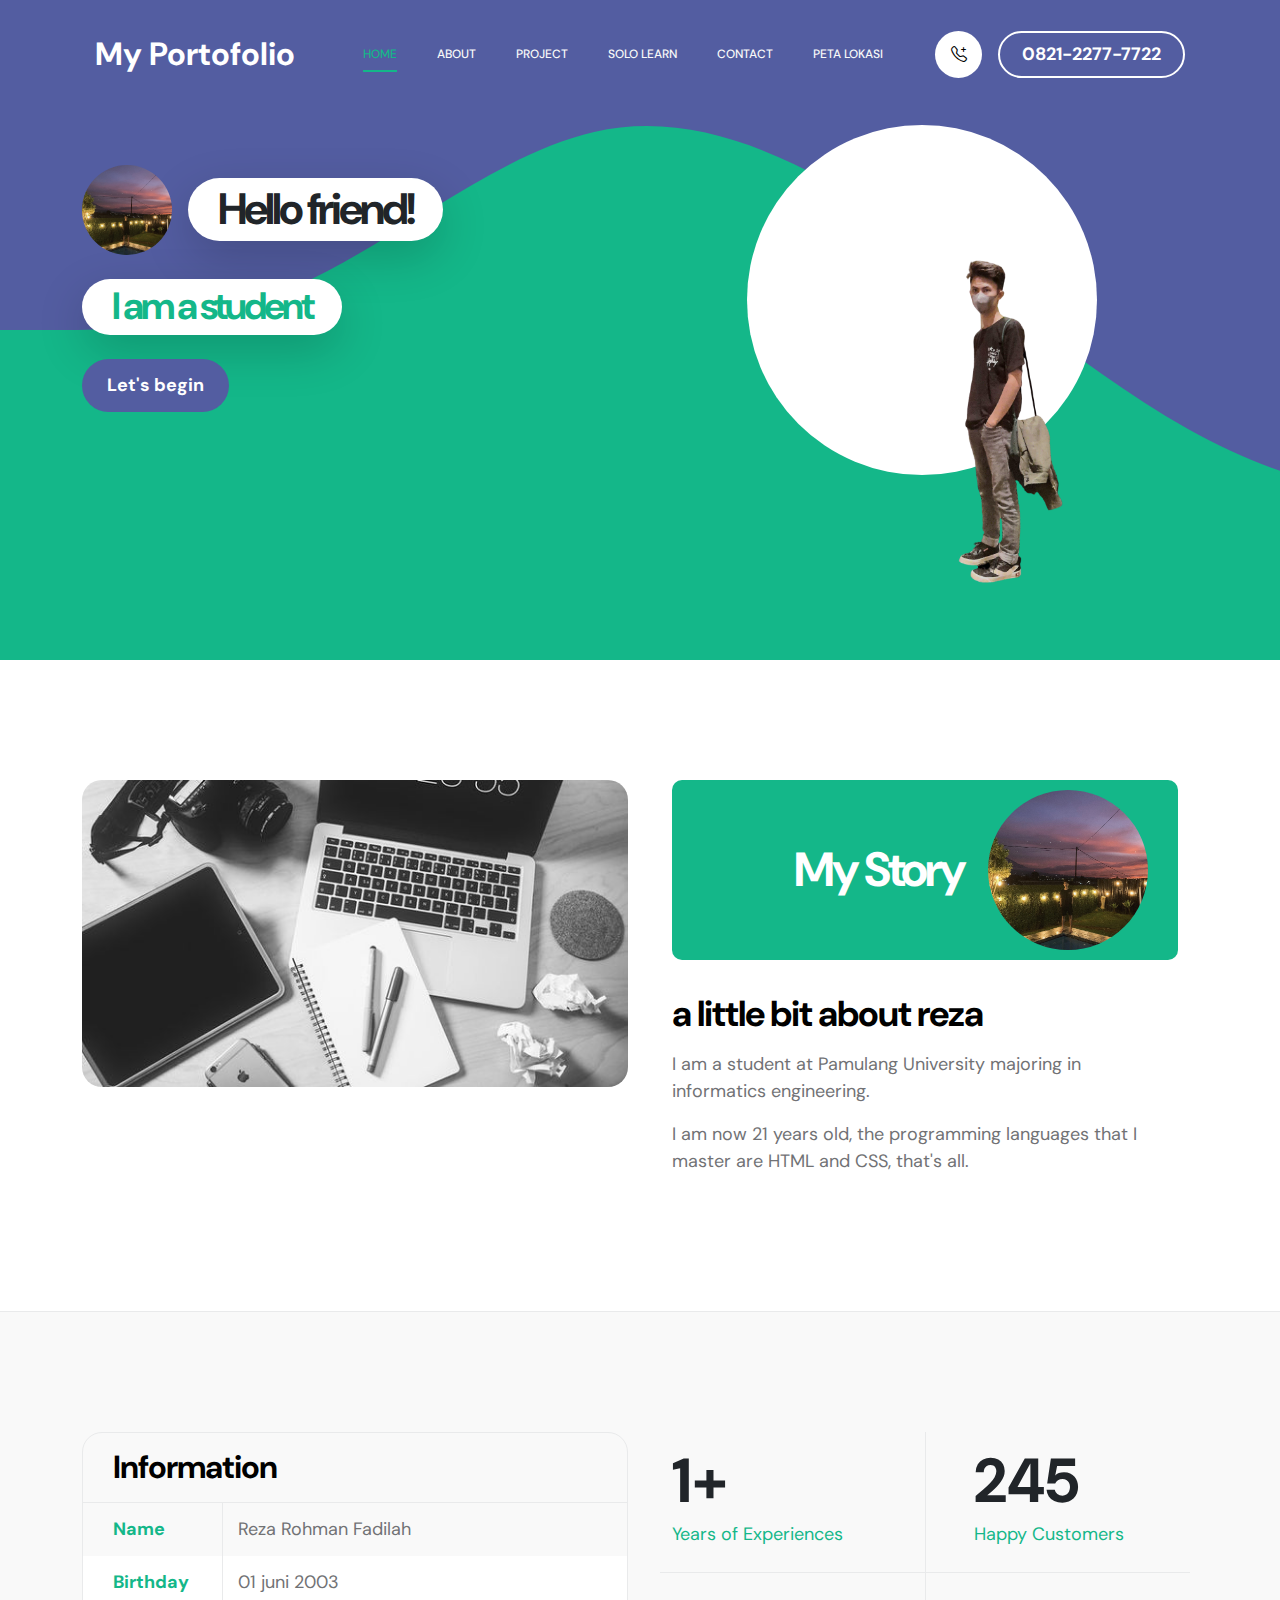
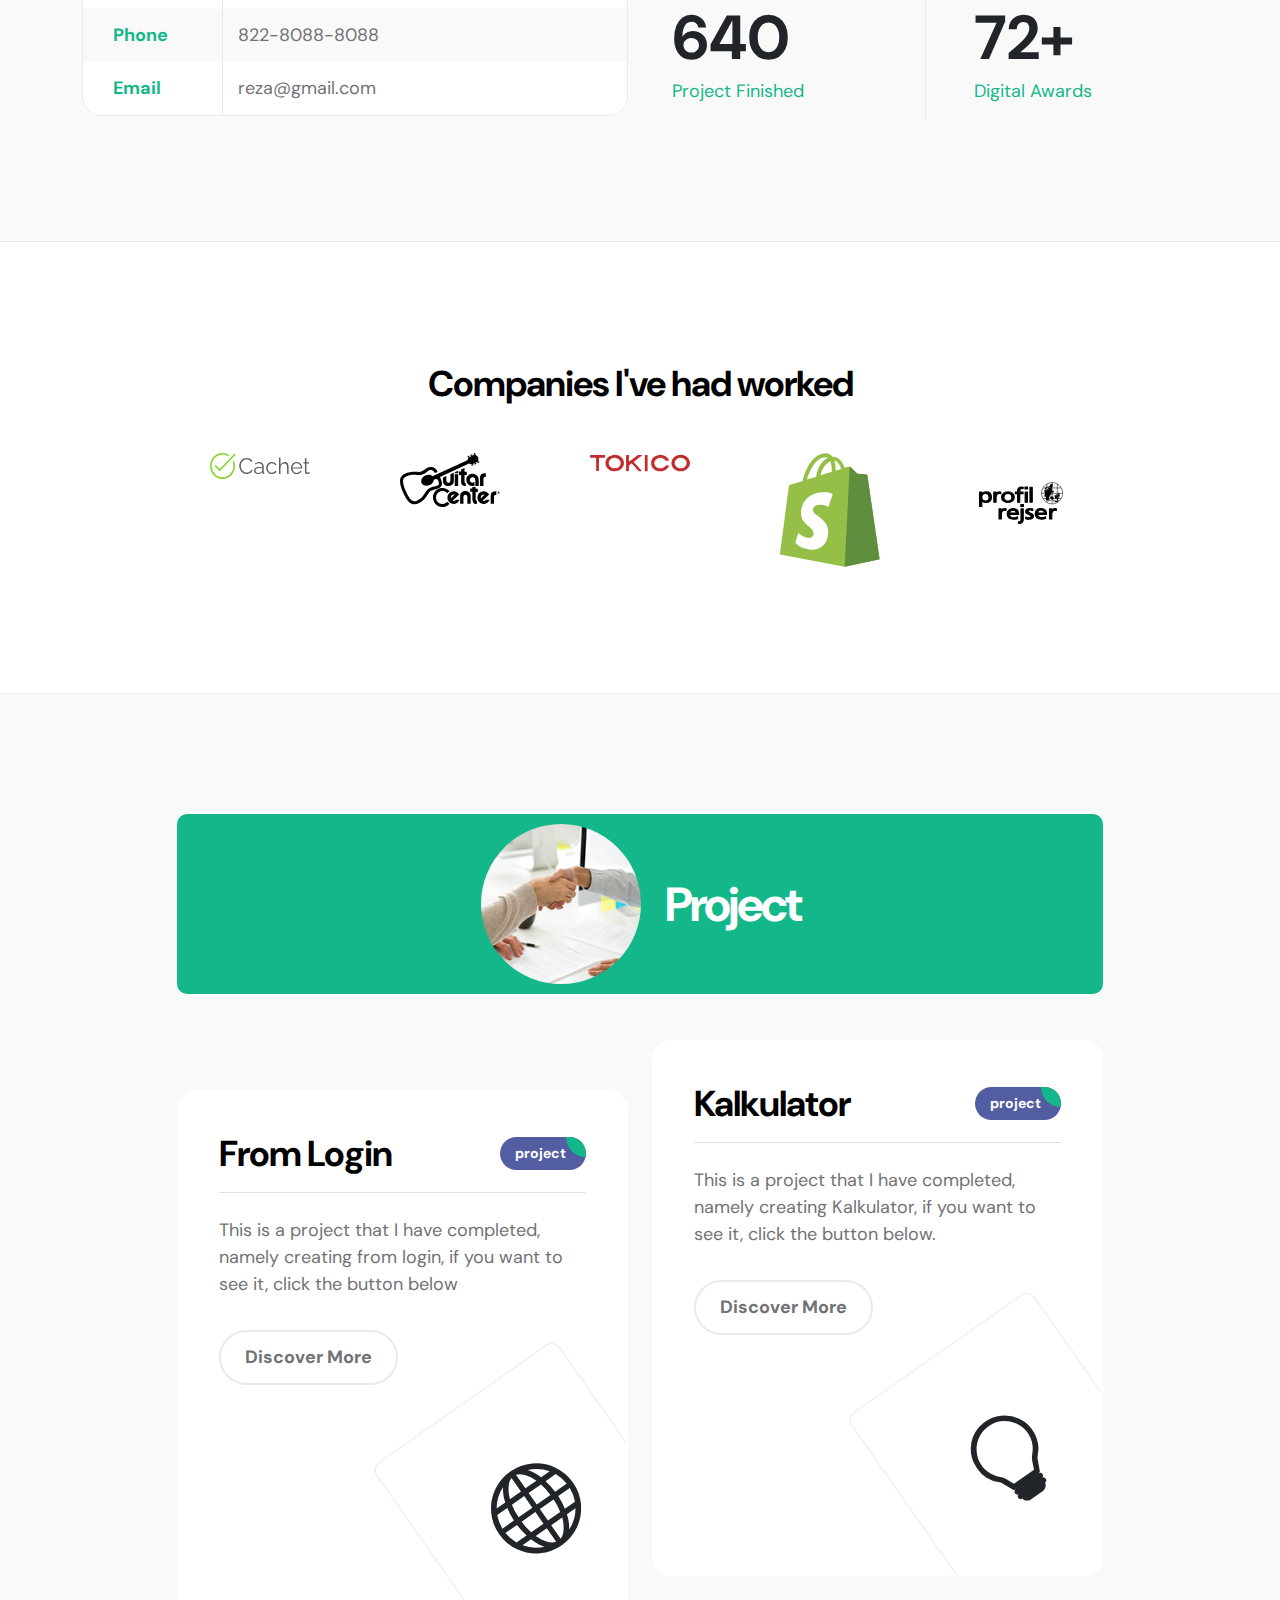
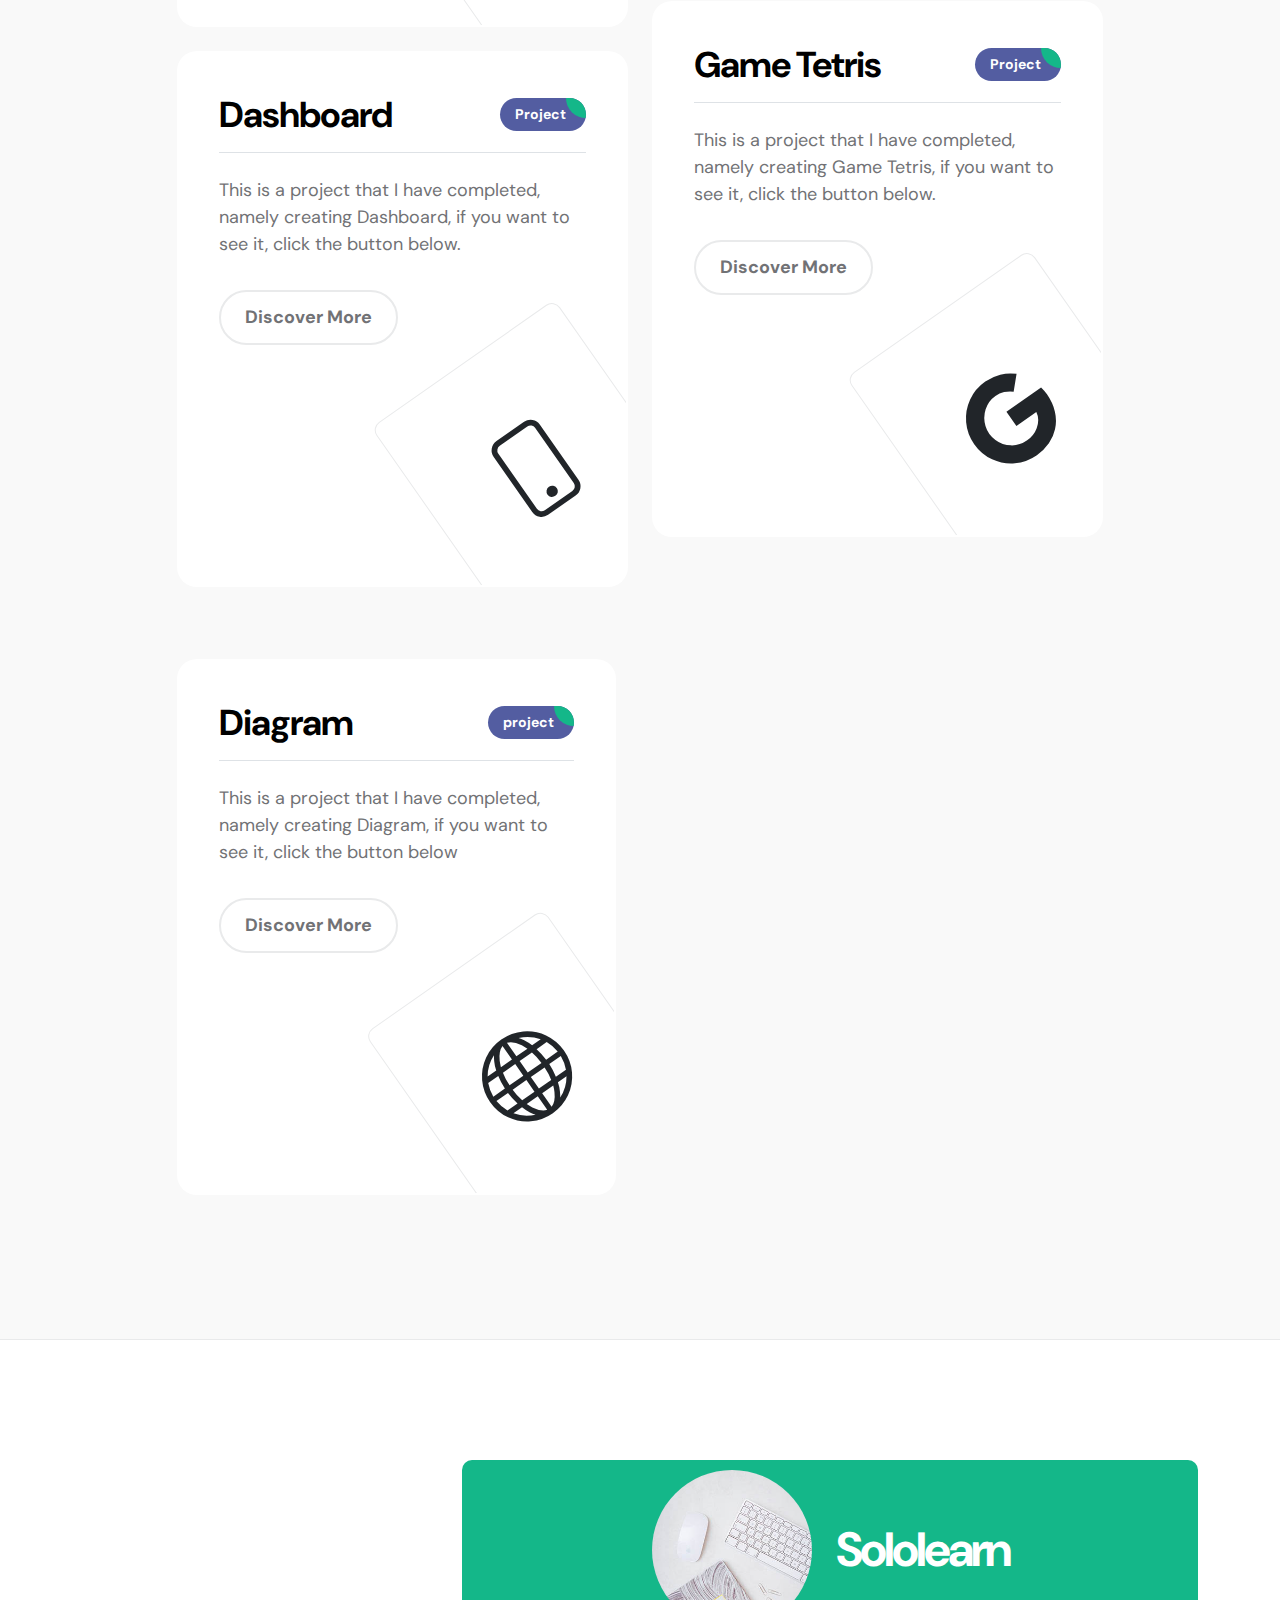
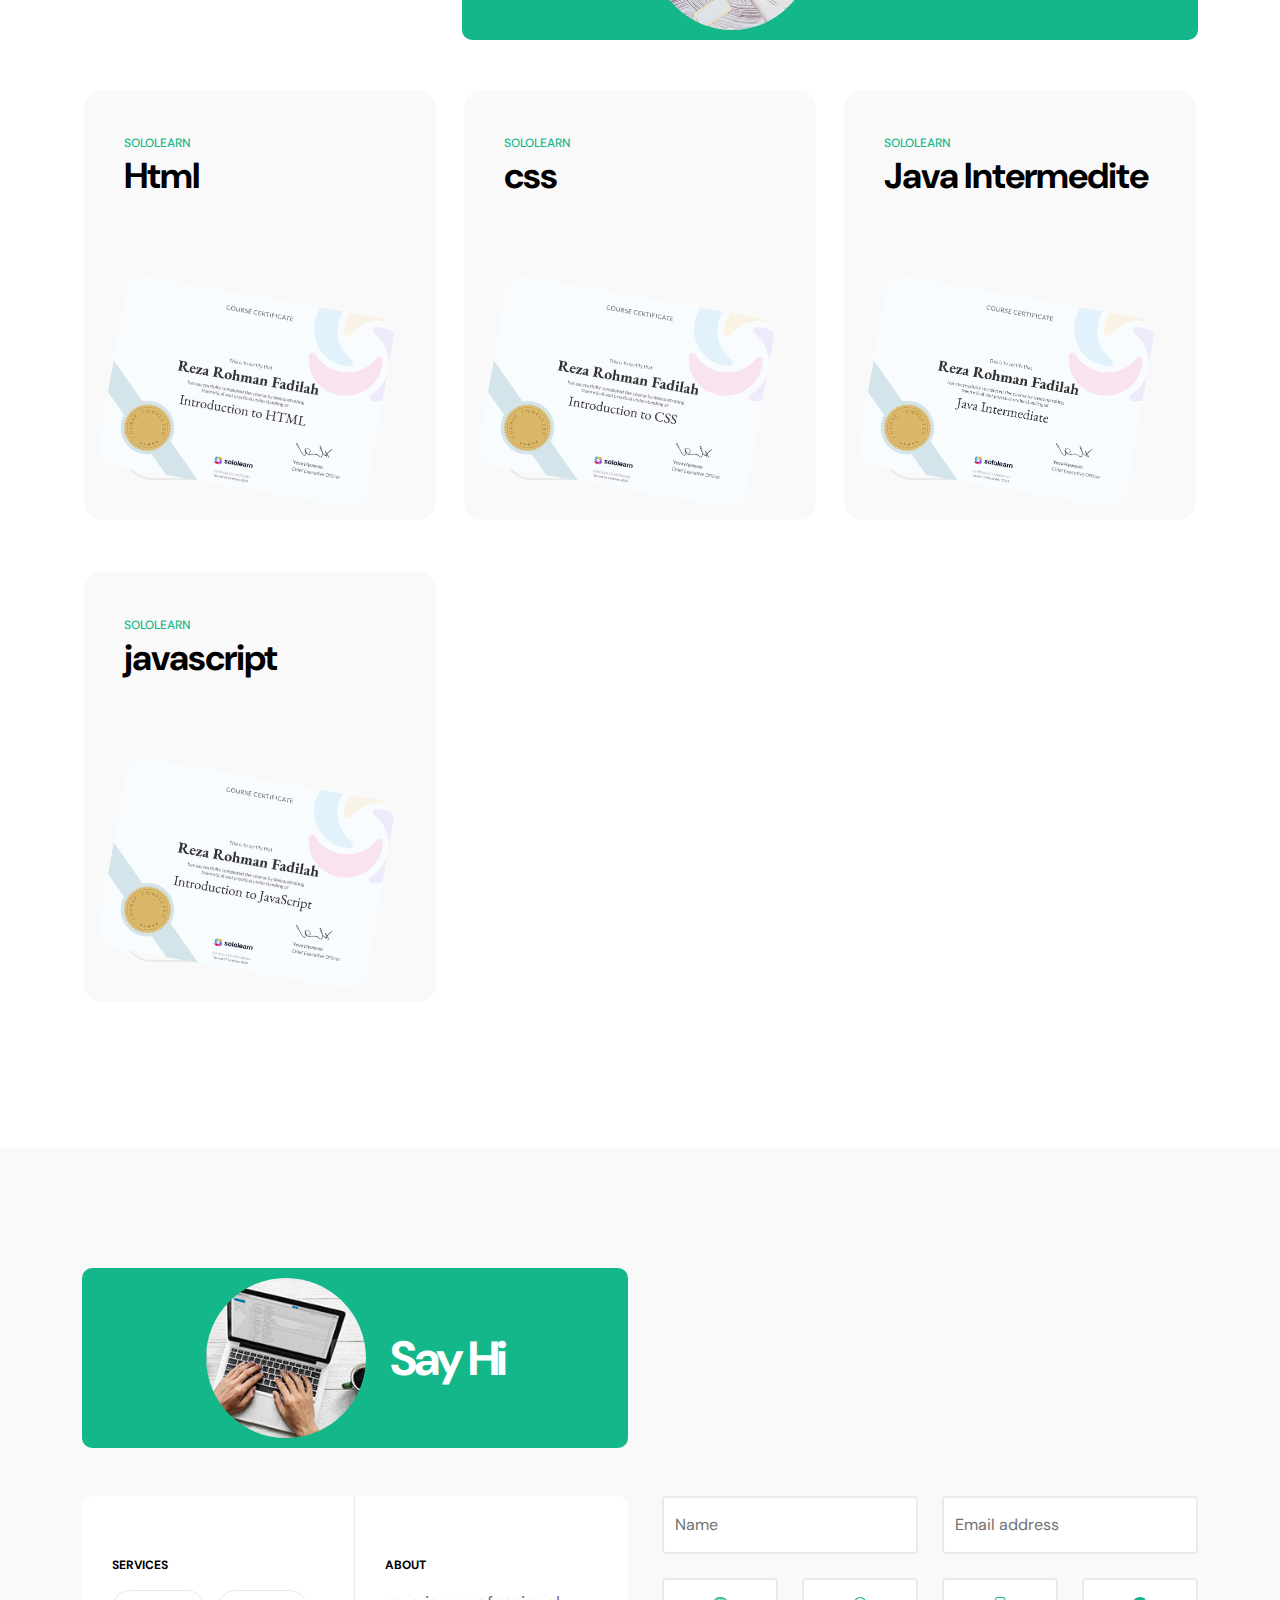
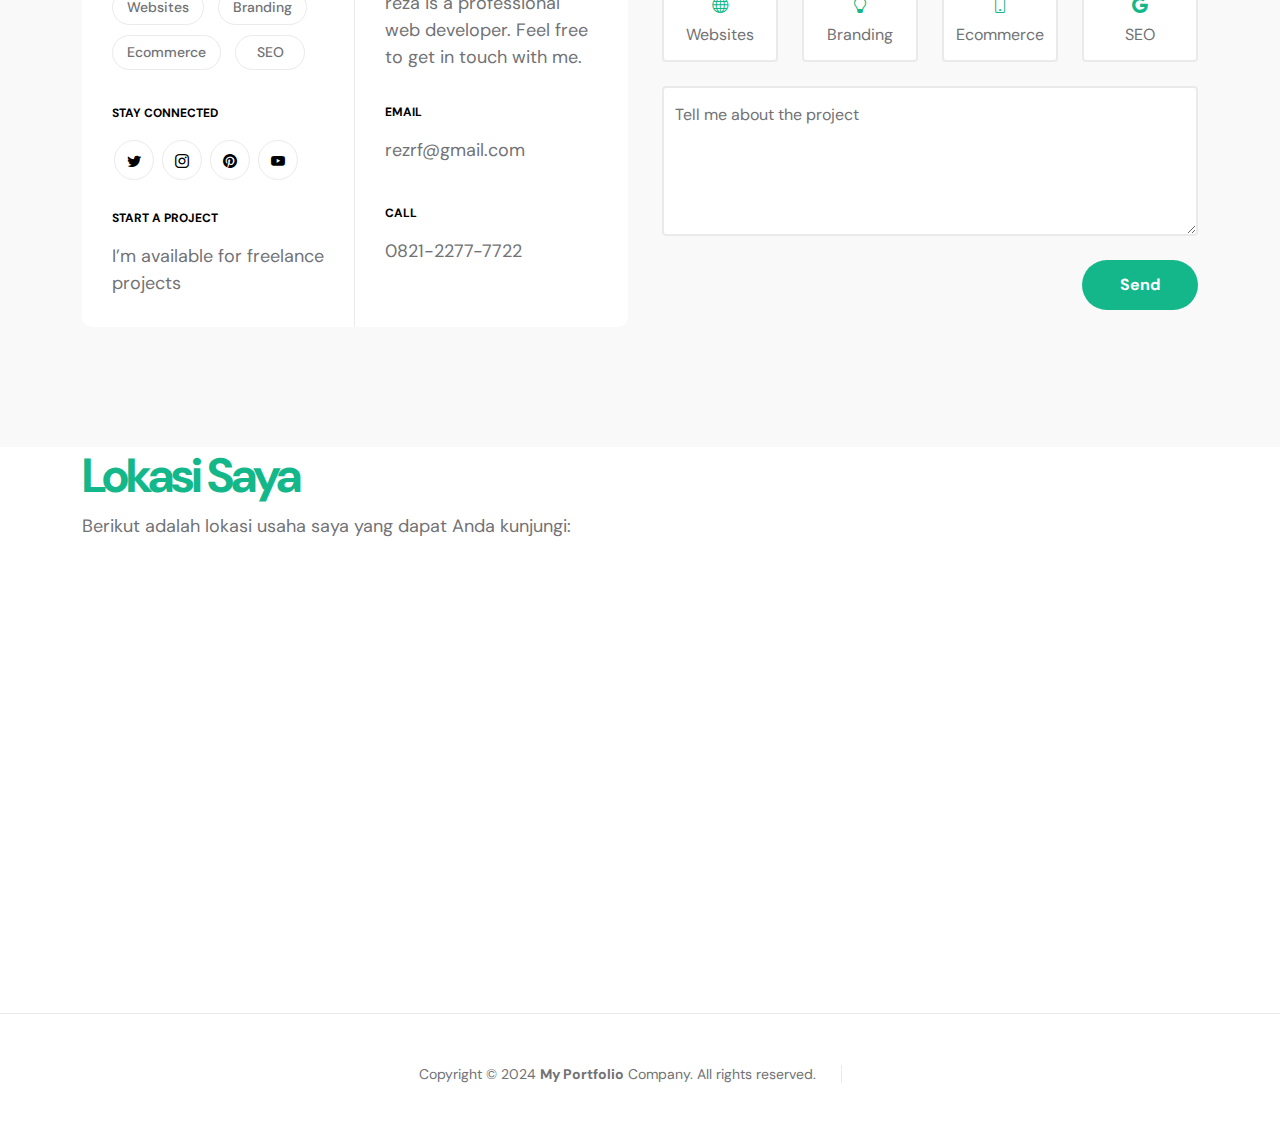
<file: index.html>
<!doctype html>
<html lang="en">
    <head>
        <meta charset="utf-8">
        <meta name="viewport" content="width=device-width, initial-scale=1">

        <meta name="description" content="">
        <meta name="author" content="TemplateMo">

        <title>portofolio Reza</title>

        <!-- CSS FILES -->
        <link rel="preconnect" href="https://fonts.googleapis.com">
        
        <link rel="preconnect" href="https://fonts.gstatic.com" crossorigin>
        
        <link href="https://fonts.googleapis.com/css2?family=DM+Sans:wght@400;500;700&display=swap" rel="stylesheet">

        <link href="css/bootstrap.min.css" rel="stylesheet">

        <link href="css/bootstrap-icons.css" rel="stylesheet">

        <link href="css/magnific-popup.css" rel="stylesheet">

        <link href="css/templatemo-first-portfolio-style.css" rel="stylesheet">
        
<!--

TemplateMo 578 First Portfolio

https://templatemo.com/tm-578-first-portfolio

-->
    </head>
    
    <body>

        <section class="preloader">
            <div class="spinner">
                <span class="spinner-rotate"></span>    
            </div>
        </section>

        <nav class="navbar navbar-expand-lg">
            <div class="container">

                <button class="navbar-toggler" type="button" data-bs-toggle="collapse" data-bs-target="#navbarNav" aria-controls="navbarNav" aria-expanded="false" aria-label="Toggle navigation">
                    <span class="navbar-toggler-icon"></span>
                </button>

                <a href="index.html" class="navbar-brand mx-auto mx-lg-0">My Portofolio</a>

                <div class="d-flex align-items-center d-lg-none">
                    <i class="navbar-icon bi-telephone-plus me-3"></i>
                    <a class="custom-btn btn" href="#section_5">
                        0821-2277-7722
                    </a>
                </div>

                <div class="collapse navbar-collapse" id="navbarNav">
                    <ul class="navbar-nav ms-lg-5">
                        <li class="nav-item">
                            <a class="nav-link click-scroll" href="#section_1">Home</a>
                        </li>

                        <li class="nav-item">
                            <a class="nav-link click-scroll" href="#section_2">About</a>
                        </li>

                        <li class="nav-item">
                            <a class="nav-link click-scroll" href="#section_3">Project</a>
                        </li>

                        <li class="nav-item">
                            <a class="nav-link click-scroll" href="#section_4">Solo Learn</a>
                        </li>

                        <li class="nav-item">
                            <a class="nav-link click-scroll" href="#section_5">Contact</a>
                        </li>

                        <li class="nav-item">
                            <a class="nav-link click-scroll" href="#maps">Peta Lokasi</a>
                        </li>

                    </ul>

                    <div class="d-lg-flex align-items-center d-none ms-auto">
                        <i class="navbar-icon bi-telephone-plus me-3"></i>
                        <a class="custom-btn btn" href="#section_5">
                           0821-2277-7722
                        </a>
                    </div>
                </div>

            </div>
        </nav>

        <main>
            <section class="hero d-flex justify-content-center align-items-center" id="section_1">
                <div class="container">
                    <div class="row">

                        <div class="col-lg-7 col-12">
                            <div class="hero-text">
                                <div class="hero-title-wrap d-flex align-items-center mb-4">
                                    <img src="images/rez.jpg" class="avatar-image avatar-image-large img-fluid" alt="">

                                    <h1 class="hero-title ms-3 mb-0">Hello friend!</h1>
                                </div>

                                <h2 class="mb-4">I am a student</h2>
                                <p class="mb-4"><a class="custom-btn btn custom-link" href="#section_2">Let's begin</a></p>
                            </div>
                        </div>

                        <div class="col-lg-5 col-12 position-relative">
                            <div class="hero-image-wrap"></div>
                            <img src="images/reza.png" class="hero-image img-fluid" alt="">
                        </div>

                    </div>
                </div>

                <svg xmlns="http://www.w3.org/2000/svg" viewBox="0 0 1440 320"><path fill="#535da1" fill-opacity="1" d="M0,160L24,160C48,160,96,160,144,138.7C192,117,240,75,288,64C336,53,384,75,432,106.7C480,139,528,181,576,208C624,235,672,245,720,240C768,235,816,213,864,186.7C912,160,960,128,1008,133.3C1056,139,1104,181,1152,202.7C1200,224,1248,224,1296,197.3C1344,171,1392,117,1416,90.7L1440,64L1440,0L1416,0C1392,0,1344,0,1296,0C1248,0,1200,0,1152,0C1104,0,1056,0,1008,0C960,0,912,0,864,0C816,0,768,0,720,0C672,0,624,0,576,0C528,0,480,0,432,0C384,0,336,0,288,0C240,0,192,0,144,0C96,0,48,0,24,0L0,0Z"></path></svg>
            </section>


            <section class="about section-padding" id="section_2">
                <div class="container">
                    <div class="row">

                        <div class="col-lg-6 col-12">
                            <img src="images/laptp2.jpg" class="about-image img-fluid" alt="">
                        </div>

                        <div class="col-lg-6 col-12 mt-5 mt-lg-0">
                            <div class="about-thumb">

                                <div class="section-title-wrap d-flex justify-content-end align-items-center mb-4">
                                    <h2 class="text-white me-4 mb-0">My Story</h2>

                                    <img src="images/rez.jpg" class="avatar-image img-fluid" alt="">
                                </div>

                                <h3 class="pt-2 mb-3">a little bit about reza</h3>

                                <p>I am a student at Pamulang University majoring in informatics engineering.</p>

                                <p> I am now 21 years old, the programming languages ​​that I master are HTML and CSS, that's all.</p>
                            </div>
                        </div>

                    </div>
                </div>
            </section>

            <section class="featured section-padding">
                <div class="container">
                    <div class="row">

                        <div class="col-lg-6 col-12">
                            <div class="profile-thumb">
                                <div class="profile-title">
                                    <h4 class="mb-0">Information</h4>
                                </div>

                                <div class="profile-body">
                                    <p>
                                        <span class="profile-small-title">Name</span> 
                                        <span>Reza Rohman Fadilah</span>
                                    </p>

                                    <p>
                                        <span class="profile-small-title">Birthday</span> 
                                        <span>01 juni 2003</span>
                                    </p>

                                    <p>
                                        <span class="profile-small-title">Phone</span> 
                                         <span><a href="tel: 305-240-9671">822-8088-8088</a></span>
                                    </p>

                                    <p>
                                        <span class="profile-small-title">Email</span> 
                                        <span><a href="mailto:hello@josh.design">reza@gmail.com</a></span>
                                    </p>
                                </div>
                            </div>
                        </div>

                        <div class="col-lg-6 col-12 mt-5 mt-lg-0">
                            <div class="about-thumb">
                                <div class="row">
                                    <div class="col-lg-6 col-6 featured-border-bottom py-2">
                                        <strong class="featured-numbers">1+</strong>

                                        <p class="featured-text">Years of Experiences</p>
                                    </div>

                                    <div class="col-lg-6 col-6 featured-border-start featured-border-bottom ps-5 py-2">
                                        <strong class="featured-numbers">245</strong>

                                        <p class="featured-text">Happy Customers</p>
                                    </div>

                                    <div class="col-lg-6 col-6 pt-4">
                                        <strong class="featured-numbers">640</strong>

                                        <p class="featured-text">Project Finished</p>
                                    </div>

                                    <div class="col-lg-6 col-6 featured-border-start ps-5 pt-4">
                                        <strong class="featured-numbers">72+</strong>

                                        <p class="featured-text">Digital Awards</p>
                                    </div>
                                </div>
                            </div>
                        </div>

                    </div>
                </div>
            </section>


            <section class="clients section-padding">
                <div class="container">
                    <div class="row align-items-center">

                        <div class="col-lg-12 col-12">
                            <h3 class="text-center mb-5">Companies I've had worked</h3>
                        </div>

                        <div class="col-lg-2 col-4 ms-auto clients-item-height">
                            <img src="images/clients/cachet.svg" class="clients-image img-fluid" alt="">
                        </div>

                        <div class="col-lg-2 col-4 clients-item-height">
                            <img src="images/clients/guitar-center.svg" class="clients-image img-fluid" alt="">
                        </div>

                        <div class="col-lg-2 col-4 clients-item-height">
                            <img src="images/clients/tokico.svg" class="clients-image img-fluid" alt="">
                        </div>

                        <div class="col-lg-2 col-4 clients-item-height">
                            <img src="images/clients/shopify.svg" class="clients-image img-fluid" alt="">
                        </div>

                        <div class="col-lg-2 col-4 me-auto clients-item-height">
                            <img src="images/clients/profil-rejser.svg" class="clients-image img-fluid" alt="">
                        </div>

                    </div>
                </div>
            </section>


            <section class="services section-padding" id="section_3">
                <div class="container">
                    <div class="row">

                        <div class="col-lg-10 col-12 mx-auto">
                            <div class="section-title-wrap d-flex justify-content-center align-items-center mb-5">
                                <img src="images/handshake-man-woman-after-signing-business-contract-closeup.jpg" class="avatar-image img-fluid" alt="">

                                <h2 class="text-white ms-4 mb-0">Project</h2>
                            </div>

                            <div class="row pt-lg-5">
                                <div class="col-lg-6 col-12">
                                    <div class="services-thumb">
                                        <div class="d-flex flex-wrap align-items-center border-bottom mb-4 pb-3">
                                            <h3 class="mb-0">From Login</h3>

                                            <div class="services-price-wrap ms-auto">
                                                <p class="services-price-text mb-0">project</p>
                                                <div class="services-price-overlay"></div>
                                            </div>
                                        </div>

                                        <p>This is a project that I have completed, namely creating from login, if you want to see it, click the button below</p>

                                        <a href="https://rezrf11.github.io/fromlogin/" class="custom-btn custom-border-btn btn mt-3">Discover More</a>

                                        <div class="services-icon-wrap d-flex justify-content-center align-items-center">
                                            <i class="services-icon bi-globe"></i>
                                        </div>
                                    </div>
                                </div>

                                <div class="col-lg-6 col-12">
                                    <div class="services-thumb services-thumb-up">
                                        <div class="d-flex flex-wrap align-items-center border-bottom mb-4 pb-3">
                                            <h3 class="mb-0">Kalkulator</h3>

                                            <div class="services-price-wrap ms-auto">
                                                <p class="services-price-text mb-0">project</p>
                                                <div class="services-price-overlay"></div>
                                            </div>
                                        </div>

                                        <p>This is a project that I have completed, namely creating Kalkulator, if you want to see it, click the button below.</p>

                                        <a href="https://rezrf11.github.io/kalkulator/" class="custom-btn custom-border-btn btn mt-3">Discover More</a>

                                        <div class="services-icon-wrap d-flex justify-content-center align-items-center">
                                            <i class="services-icon bi-lightbulb"></i>
                                        </div>
                                    </div>
                                </div>

                                <div class="col-lg-6 col-12">
                                    <div class="services-thumb">
                                        <div class="d-flex flex-wrap align-items-center border-bottom mb-4 pb-3">
                                            <h3 class="mb-0">Dashboard</h3>

                                            <div class="services-price-wrap ms-auto">
                                                <p class="services-price-text mb-0">Project</p>
                                                <div class="services-price-overlay"></div>
                                            </div>
                                        </div>

                                        <p>This is a project that I have completed, namely creating Dashboard, if you want to see it, click the button below. </p>

                                        <a href=" https://rezrf11.github.io/Dashboard/" class="custom-btn custom-border-btn btn mt-3">Discover More</a>

                                        <div class="services-icon-wrap d-flex justify-content-center align-items-center">
                                            <i class="services-icon bi-phone"></i>
                                        </div>
                                    </div>
                                </div>

                                <div class="col-lg-6 col-12">
                                    <div class="services-thumb services-thumb-up">
                                        <div class="d-flex flex-wrap align-items-center border-bottom mb-4 pb-3">
                                            <h3 class="mb-0">Game Tetris</h3>

                                            <div class="services-price-wrap ms-auto">
                                                <p class="services-price-text mb-0">Project</p>
                                                <div class="services-price-overlay"></div>
                                            </div>
                                        </div>

                                        <p>This is a project that I have completed, namely creating Game Tetris, if you want to see it, click the button below.</p>

                                        <a href="https://rezrf11.github.io/game-tetris/" class="custom-btn custom-border-btn btn mt-3">Discover More</a>

                                        <div class="services-icon-wrap d-flex justify-content-center align-items-center">
                                            <i class="services-icon bi-google"></i>
                                        </div>
                                    </div>
                                </div>


                              <div class="row pt-lg-5">
                                <div class="col-lg-6 col-12">
                                    <div class="services-thumb">
                                        <div class="d-flex flex-wrap align-items-center border-bottom mb-4 pb-3">
                                            <h3 class="mb-0">Diagram</h3>

                                            <div class="services-price-wrap ms-auto">
                                                <p class="services-price-text mb-0">project</p>
                                                <div class="services-price-overlay"></div>
                                            </div>
                                        </div>

                                        <p>This is a project that I have completed, namely creating Diagram, if you want to see it, click the button below</p>

                                        <a href="https://rezrf11.github.io/Grafik/" class="custom-btn custom-border-btn btn mt-3">Discover More</a>

                                        <div class="services-icon-wrap d-flex justify-content-center align-items-center">
                                            <i class="services-icon bi-globe"></i>
                                        </div>
                                    </div>
                                </div>
                            </div>
                        </div>
                    </div>
                </div>
            </section>

            <section class="projects section-padding" id="section_4">
                <div class="container">
                    <div class="row">

                        <div class="col-lg-8 col-md-8 col-12 ms-auto">
                            <div class="section-title-wrap d-flex justify-content-center align-items-center mb-4">
                                <img src="images/white-desk-work-study-aesthetics.jpg" class="avatar-image img-fluid" alt="">

                                <h2 class="text-white ms-4 mb-0">Sololearn</h2>
                            </div>
                        </div>

                        <div class="clearfix"></div>

                        <div class="col-lg-4 col-md-6 col-12">
                            <div class="projects-thumb">
                                <div class="projects-info">
                                    <small class="projects-tag">Sololearn</small>

                                    <h3 class="projects-title">Html</h3>
                                </div>

                                <a href="images/projects/sololearn html.jpg" class="popup-image">
                                    <img src="images/projects/sololearn html.jpg" class="projects-image img-fluid" alt="">
                                </a>
                                <a href="https://www.sololearn.com/certificates/CC-UIS73QB0" class="custom-btn custom-border-btn btn mt-3">Discover More</a>
                            </div>
                        </div>

                        <div class="col-lg-4 col-md-6 col-12">
                            <div class="projects-thumb">
                                <div class="projects-info">
                                    <small class="projects-tag">Sololearn</small>

                                    <h3 class="projects-title">css</h3>
                                </div>

                                <a href="images/projects/sololearn css.jpg" class="popup-image">
                                    <img src="images/projects/sololearn css.jpg" class="projects-image img-fluid" alt="">
                                </a>
                                <a href="https://www.sololearn.com/certificates/CC-XLKP4EQB" class="custom-btn custom-border-btn btn mt-3">Discover More</a>
                            </div>
                        </div>

                        <div class="col-lg-4 col-md-6 col-12">
                            <div class="projects-thumb">
                                <div class="projects-info">
                                    <small class="projects-tag">Sololearn</small>

                                    <h3 class="projects-title">Java Intermedite</h3>
                                </div>

                                <a href="images/projects/java Intermediate.jpg" class="popup-image">
                                    <img src="images/projects/java Intermediate.jpg" class="projects-image img-fluid" alt="">
                                </a>
                                <a href="https://www.sololearn.com/certificates/CC-2AQDCYGY" class="custom-btn custom-border-btn btn mt-3">Discover More</a>
                            </div>
                        </div>

                        <div class="col-lg-4 col-md-6 col-12">
                            <div class="projects-thumb">
                                <div class="projects-info">
                                    <small class="projects-tag">Sololearn</small>

                                    <h3 class="projects-title">javascript</h3>
                                </div>

                                <a href="images/projects/sololearn javascript.jpg" class="popup-image">
                                    <img src="images/projects/sololearn javascript.jpg" class="projects-image img-fluid" alt="">
                                </a>
                                <a href="https://www.sololearn.com/certificates/CC-WPV4AOXA" class="custom-btn custom-border-btn btn mt-3">Discover More</a>
                            </div>
                        </div>

                    </div>
                </div>
            </section>

            <section class="contact section-padding" id="section_5">
                    <div class="container">
                        <div class="row">

                            <div class="col-lg-6 col-md-8 col-12">
                                <div class="section-title-wrap d-flex justify-content-center align-items-center mb-5">
                                    <img src="images/aerial-view-man-using-computer-laptop-wooden-table.jpg" class="avatar-image img-fluid" alt="">

                                    <h2 class="text-white ms-4 mb-0">Say Hi</h2>
                                </div>
                            </div>

                            <div class="clearfix"></div>

                            <div class="col-lg-3 col-md-6 col-12 pe-lg-0">
                                <div class="contact-info contact-info-border-start d-flex flex-column">
                                    <strong class="site-footer-title d-block mb-3">Services</strong>

                                    <ul class="footer-menu">
                                        <li class="footer-menu-item"><a href="#" class="footer-menu-link">Websites</a></li>

                                        <li class="footer-menu-item"><a href="#" class="footer-menu-link">Branding</a></li>

                                        <li class="footer-menu-item"><a href="#" class="footer-menu-link">Ecommerce</a></li>

                                        <li class="footer-menu-item"><a href="#" class="footer-menu-link">SEO</a></li>
                                    </ul>

                                    <strong class="site-footer-title d-block mt-4 mb-3">Stay connected</strong>

                                    <ul class="social-icon">
                                        <li class="social-icon-item"><a href="https://twitter.com/minthu" class="social-icon-link bi-twitter"></a></li>

                                        <li class="social-icon-item"><a href="#" class="social-icon-link bi-instagram"></a></li>

                                        <li class="social-icon-item"><a href="#" class="social-icon-link bi-pinterest"></a></li>

                                        <li class="social-icon-item"><a href="https://www.youtube.com/templatemo" class="social-icon-link bi-youtube"></a></li>
                                    </ul>

                                    <strong class="site-footer-title d-block mt-4 mb-3">Start a project</strong>

                                    <p class="mb-0">I’m available for freelance projects</p>
                                </div>
                            </div>

                            <div class="col-lg-3 col-md-6 col-12 ps-lg-0">
                                <div class="contact-info d-flex flex-column">
                                    <strong class="site-footer-title d-block mb-3">About</strong>

                                    <p class="mb-2">
                                        reza is a professional web developer. Feel free to get in touch with me.
                              </p>

                                    <strong class="site-footer-title d-block mt-4 mb-3">Email</strong>

                                    <p>
                                        <a href="mailto:hello@josh.design">
                                            rezrf@gmail.com
                                        </a>
                                    </p>

                                    <strong class="site-footer-title d-block mt-4 mb-3">Call</strong>

                                    <p class="mb-0">
                                        <a href="tel: 120-240-9600">
                                            0821-2277-7722
                                        </a>
                                    </p>
                                </div>
                            </div>

                            <div class="col-lg-6 col-12 mt-5 mt-lg-0">
                                <form action="#" method="get" class="custom-form contact-form" role="form">
                                    <div class="row">
                                        <div class="col-lg-6 col-md-6 col-12">
                                            <div class="form-floating">
                                                <input type="text" name="name" id="name" class="form-control" placeholder="Name" required="">
                                                
                                                <label for="floatingInput">Name</label>
                                            </div>
                                        </div>

                                        <div class="col-lg-6 col-md-6 col-12"> 
                                            <div class="form-floating">
                                                <input type="email" name="email" id="email" pattern="[^ @]*@[^ @]*" class="form-control" placeholder="Email address" required="">
                                                
                                                <label for="floatingInput">Email address</label>
                                            </div>
                                        </div>

                                        <div class="col-lg-3 col-md-6 col-6">
                                            <div class="form-check form-check-inline">
                                                <input name="website" type="checkbox" class="form-check-input" id="inlineCheckbox1" value="1">

                                                <label class="form-check-label" for="inlineCheckbox1">
                                                    <i class="bi-globe form-check-icon"></i>
                                                    <span class="form-check-label-text">Websites</span>
                                                </label>
                                          </div>
                                        </div>

                                        <div class="col-lg-3 col-md-6 col-6">
                                            <div class="form-check form-check-inline">
                                                <input name="branding" type="checkbox" class="form-check-input" id="inlineCheckbox2" value="1">

                                                <label class="form-check-label" for="inlineCheckbox2">
                                                    <i class="bi-lightbulb form-check-icon"></i>
                                                    <span class="form-check-label-text">Branding</span>
                                                </label>
                                            </div>
                                        </div>

                                        <div class="col-lg-3 col-md-6 col-6">
                                            <div class="form-check form-check-inline">
                                                <input name="ecommerce" type="checkbox" class="form-check-input" id="inlineCheckbox3" value="1">

                                                <label class="form-check-label" for="inlineCheckbox3">
                                                    <i class="bi-phone form-check-icon"></i>
                                                    <span class="form-check-label-text">Ecommerce</span>
                                                </label>
                                            </div>
                                        </div>

                                        <div class="col-lg-3 col-md-6 col-6">
                                            <div class="form-check form-check-inline me-0">
                                                <input name="seo" type="checkbox" class="form-check-input" id="inlineCheckbox4" value="1">

                                                <label class="form-check-label" for="inlineCheckbox4">
                                                    <i class="bi-google form-check-icon"></i>
                                                    <span class="form-check-label-text">SEO</span>
                                                </label>
                                            </div>
                                        </div>

                                        <div class="col-lg-12 col-12">
                                            <div class="form-floating">
                                                <textarea class="form-control" id="message" name="message" placeholder="Tell me about the project"></textarea>
                                                
                                                <label for="floatingTextarea">Tell me about the project</label>
                                            </div>
                                        </div>

                                        <div class="col-lg-3 col-12 ms-auto">
                                            <button type="submit" class="form-control">Send</button>
                                        </div>

                                    </div>
                                </form>
                            </div>

                        </div>
                    </div>
                </div>
            </section>

            <section id="maps" class="maps-section">
                <div class="container">
                    <h2>Lokasi Saya</h2>
                    <p>Berikut adalah lokasi usaha saya yang dapat Anda kunjungi:</p>
                    <div class="map-container">
                    <iframe 
                        src="https://www.google.com/maps/embed?pb=!1m18!1m12!1m3!1d3965.406946569413!2d106.71194227355618!3d-6.341308212040142!2m3!1f0!2f0!3f0!3m2!1i1024!2i768!4f13.1!3m3!1m2!1s0x2e69e5788bf82eaf%3A0x6882b0623bd30319!2sPerumahan%20Pondok%20Benda%20Indah!5e0!3m2!1sid!2sid!4v1736222161232!5m2!1sid!2sid" 
                        width="100%" 
                        height="450" 
                        style="border:0;" 
                        allowfullscreen="" 
                        loading="lazy" 
                        referrerpolicy="no-referrer-when-downgrade">
            </iframe>
        </div>
    </div>
</section>

        </main>

        <footer class="site-footer">
            <div class="container">
                <div class="row">

                    <div class="col-lg-12 col-12">
                        <div class="copyright-text-wrap">
                            <p class="mb-0">
                                <span class="copyright-text">Copyright © 2024 <a href="#">My Portfolio</a> Company. All rights reserved.</span>
                            </p>
                        </div>
                    </div>

                </div>
            </div>
        </footer>

        <!-- JAVASCRIPT FILES -->
        <script src="js/jquery.min.js"></script>
        <script src="js/bootstrap.min.js"></script>
        <script src="js/jquery.sticky.js"></script>
        <script src="js/click-scroll.js"></script>
        <script src="js/jquery.magnific-popup.min.js"></script>
        <script src="js/magnific-popup-options.js"></script>
        <script src="js/custom.js"></script>

    </body>
</html>
</file>
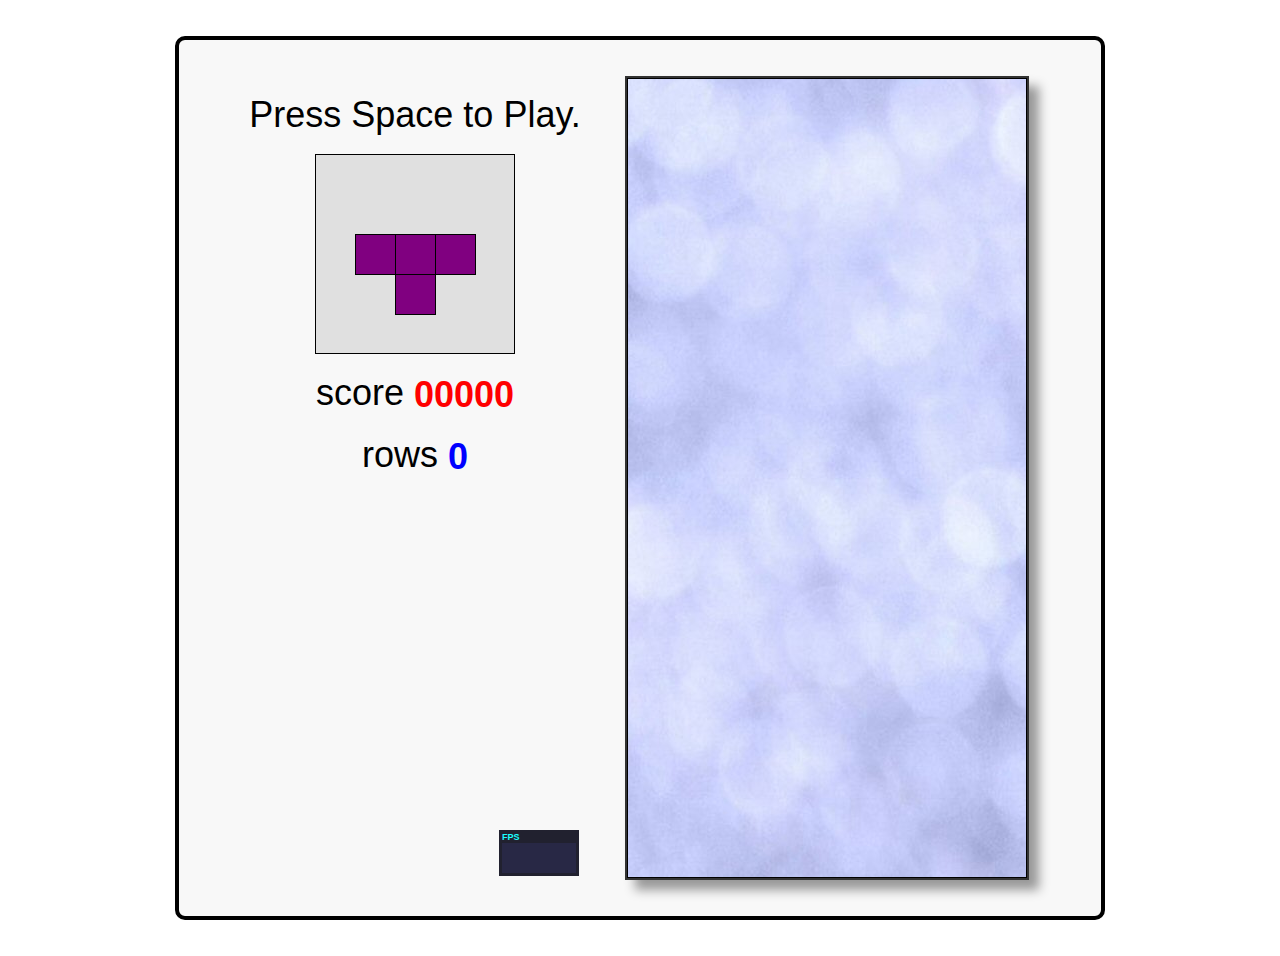
<file: Game Tetris/javascript-tetris-master/index.html>
<!DOCTYPE html>
<html>
<head>
  <title>Javascript Tetris</title>
  <style>
    body      { font-family: Helvetica, sans-serif; }
    #tetris   { margin: 1em auto; padding: 1em; border: 4px solid black; border-radius: 10px; background-color: #F8F8F8; }
    #stats    { display: inline-block; vertical-align: top; }
    #canvas   { display: inline-block; vertical-align: top; background: url(texture.jpg); box-shadow: 10px 10px 10px #999; border: 2px solid #333; }
    #menu     { display: inline-block; vertical-align: top; position: relative; }
    #menu p   { margin: 0.5em 0; text-align: center; }
    #menu p a { text-decoration: none; color: black; }
    #upcoming { display: block; margin: 0 auto; background-color: #E0E0E0; }
    #score    { color: red; font-weight: bold; vertical-align: middle; }
    #rows     { color: blue; font-weight: bold; vertical-align: middle; }
    #stats    { position: absolute; bottom: 0em; right: 1em; }
    @media screen and (min-width:   0px) and (min-height:   0px)  { #tetris { font-size: 0.75em; width: 250px; } #menu { width: 100px; height: 200px; } #upcoming { width:  50px; height:  50px; } #canvas { width: 100px; height: 200px; } } /* 10px chunks */
    @media screen and (min-width: 400px) and (min-height: 400px)  { #tetris { font-size: 1.00em; width: 350px; } #menu { width: 150px; height: 300px; } #upcoming { width:  75px; height:  75px; } #canvas { width: 150px; height: 300px; } } /* 15px chunks */
    @media screen and (min-width: 500px) and (min-height: 500px)  { #tetris { font-size: 1.25em; width: 450px; } #menu { width: 200px; height: 400px; } #upcoming { width: 100px; height: 100px; } #canvas { width: 200px; height: 400px; } } /* 20px chunks */
    @media screen and (min-width: 600px) and (min-height: 600px)  { #tetris { font-size: 1.50em; width: 550px; } #menu { width: 250px; height: 500px; } #upcoming { width: 125px; height: 125px; } #canvas { width: 250px; height: 500px; } } /* 25px chunks */
    @media screen and (min-width: 700px) and (min-height: 700px)  { #tetris { font-size: 1.75em; width: 650px; } #menu { width: 300px; height: 600px; } #upcoming { width: 150px; height: 150px; } #canvas { width: 300px; height: 600px; } } /* 30px chunks */
    @media screen and (min-width: 800px) and (min-height: 800px)  { #tetris { font-size: 2.00em; width: 750px; } #menu { width: 350px; height: 700px; } #upcoming { width: 175px; height: 175px; } #canvas { width: 350px; height: 700px; } } /* 35px chunks */
    @media screen and (min-width: 900px) and (min-height: 900px)  { #tetris { font-size: 2.25em; width: 850px; } #menu { width: 400px; height: 800px; } #upcoming { width: 200px; height: 200px; } #canvas { width: 400px; height: 800px; } } /* 40px chunks */
  </style>
</head>

<body>

  <div id="tetris">
    <div id="menu">
      <p id="start"><a href="javascript:play();">Press Space to Play.</a></p>
      <p><canvas id="upcoming"></canvas></p>
      <p>score <span id="score">00000</span></p>
      <p>rows <span id="rows">0</span></p>
    </div>
    <canvas id="canvas">
      Sorry, this example cannot be run because your browser does not support the &lt;canvas&gt; element
    </canvas>
  </div>

  <script src="stats.js"></script>
  <script>

    //-------------------------------------------------------------------------
    // base helper methods
    //-------------------------------------------------------------------------

    function get(id)        { return document.getElementById(id);  }
    function hide(id)       { get(id).style.visibility = 'hidden'; }
    function show(id)       { get(id).style.visibility = null;     }
    function html(id, html) { get(id).innerHTML = html;            }

    function timestamp()           { return new Date().getTime();                             }
    function random(min, max)      { return (min + (Math.random() * (max - min)));            }
    function randomChoice(choices) { return choices[Math.round(random(0, choices.length-1))]; }

    if (!window.requestAnimationFrame) { // http://paulirish.com/2011/requestanimationframe-for-smart-animating/
      window.requestAnimationFrame = window.webkitRequestAnimationFrame ||
                                     window.mozRequestAnimationFrame    ||
                                     window.oRequestAnimationFrame      ||
                                     window.msRequestAnimationFrame     ||
                                     function(callback, element) {
                                       window.setTimeout(callback, 1000 / 60);
                                     }
    }

    //-------------------------------------------------------------------------
    // game constants
    //-------------------------------------------------------------------------

    var KEY     = { ESC: 27, SPACE: 32, LEFT: 37, UP: 38, RIGHT: 39, DOWN: 40 },
        DIR     = { UP: 0, RIGHT: 1, DOWN: 2, LEFT: 3, MIN: 0, MAX: 3 },
        stats   = new Stats(),
        canvas  = get('canvas'),
        ctx     = canvas.getContext('2d'),
        ucanvas = get('upcoming'),
        uctx    = ucanvas.getContext('2d'),
        speed   = { start: 0.6, decrement: 0.005, min: 0.1 }, // how long before piece drops by 1 row (seconds)
        nx      = 10, // width of tetris court (in blocks)
        ny      = 20, // height of tetris court (in blocks)
        nu      = 5;  // width/height of upcoming preview (in blocks)

    //-------------------------------------------------------------------------
    // game variables (initialized during reset)
    //-------------------------------------------------------------------------

    var dx, dy,        // pixel size of a single tetris block
        blocks,        // 2 dimensional array (nx*ny) representing tetris court - either empty block or occupied by a 'piece'
        actions,       // queue of user actions (inputs)
        playing,       // true|false - game is in progress
        dt,            // time since starting this game
        current,       // the current piece
        next,          // the next piece
        score,         // the current score
        vscore,        // the currently displayed score (it catches up to score in small chunks - like a spinning slot machine)
        rows,          // number of completed rows in the current game
        step;          // how long before current piece drops by 1 row

    //-------------------------------------------------------------------------
    // tetris pieces
    //
    // blocks: each element represents a rotation of the piece (0, 90, 180, 270)
    //         each element is a 16 bit integer where the 16 bits represent
    //         a 4x4 set of blocks, e.g. j.blocks[0] = 0x44C0
    //
    //             0100 = 0x4 << 3 = 0x4000
    //             0100 = 0x4 << 2 = 0x0400
    //             1100 = 0xC << 1 = 0x00C0
    //             0000 = 0x0 << 0 = 0x0000
    //                               ------
    //                               0x44C0
    //
    //-------------------------------------------------------------------------

    var i = { size: 4, blocks: [0x0F00, 0x2222, 0x00F0, 0x4444], color: 'cyan'   };
    var j = { size: 3, blocks: [0x44C0, 0x8E00, 0x6440, 0x0E20], color: 'blue'   };
    var l = { size: 3, blocks: [0x4460, 0x0E80, 0xC440, 0x2E00], color: 'orange' };
    var o = { size: 2, blocks: [0xCC00, 0xCC00, 0xCC00, 0xCC00], color: 'yellow' };
    var s = { size: 3, blocks: [0x06C0, 0x8C40, 0x6C00, 0x4620], color: 'green'  };
    var t = { size: 3, blocks: [0x0E40, 0x4C40, 0x4E00, 0x4640], color: 'purple' };
    var z = { size: 3, blocks: [0x0C60, 0x4C80, 0xC600, 0x2640], color: 'red'    };

    //------------------------------------------------
    // do the bit manipulation and iterate through each
    // occupied block (x,y) for a given piece
    //------------------------------------------------
    function eachblock(type, x, y, dir, fn) {
      var bit, result, row = 0, col = 0, blocks = type.blocks[dir];
      for(bit = 0x8000 ; bit > 0 ; bit = bit >> 1) {
        if (blocks & bit) {
          fn(x + col, y + row);
        }
        if (++col === 4) {
          col = 0;
          ++row;
        }
      }
    }

    //-----------------------------------------------------
    // check if a piece can fit into a position in the grid
    //-----------------------------------------------------
    function occupied(type, x, y, dir) {
      var result = false
      eachblock(type, x, y, dir, function(x, y) {
        if ((x < 0) || (x >= nx) || (y < 0) || (y >= ny) || getBlock(x,y))
          result = true;
      });
      return result;
    }

    function unoccupied(type, x, y, dir) {
      return !occupied(type, x, y, dir);
    }

    //-----------------------------------------
    // start with 4 instances of each piece and
    // pick randomly until the 'bag is empty'
    //-----------------------------------------
    var pieces = [];
    function randomPiece() {
      if (pieces.length == 0)
        pieces = [i,i,i,i,j,j,j,j,l,l,l,l,o,o,o,o,s,s,s,s,t,t,t,t,z,z,z,z];
      var type = pieces.splice(random(0, pieces.length-1), 1)[0];
      return { type: type, dir: DIR.UP, x: Math.round(random(0, nx - type.size)), y: 0 };
    }


    //-------------------------------------------------------------------------
    // GAME LOOP
    //-------------------------------------------------------------------------

    function run() {

      showStats(); // initialize FPS counter
      addEvents(); // attach keydown and resize events

      var last = now = timestamp();
      function frame() {
        now = timestamp();
        update(Math.min(1, (now - last) / 1000.0)); // using requestAnimationFrame have to be able to handle large delta's caused when it 'hibernates' in a background or non-visible tab
        draw();
        stats.update();
        last = now;
        requestAnimationFrame(frame, canvas);
      }

      resize(); // setup all our sizing information
      reset();  // reset the per-game variables
      frame();  // start the first frame

    }

    function showStats() {
      stats.domElement.id = 'stats';
      get('menu').appendChild(stats.domElement);
    }

    function addEvents() {
      document.addEventListener('keydown', keydown, false);
      window.addEventListener('resize', resize, false);
    }

    function resize(event) {
      canvas.width   = canvas.clientWidth;  // set canvas logical size equal to its physical size
      canvas.height  = canvas.clientHeight; // (ditto)
      ucanvas.width  = ucanvas.clientWidth;
      ucanvas.height = ucanvas.clientHeight;
      dx = canvas.width  / nx; // pixel size of a single tetris block
      dy = canvas.height / ny; // (ditto)
      invalidate();
      invalidateNext();
    }

    function keydown(ev) {
      var handled = false;
      if (playing) {
        switch(ev.keyCode) {
          case KEY.LEFT:   actions.push(DIR.LEFT);  handled = true; break;
          case KEY.RIGHT:  actions.push(DIR.RIGHT); handled = true; break;
          case KEY.UP:     actions.push(DIR.UP);    handled = true; break;
          case KEY.DOWN:   actions.push(DIR.DOWN);  handled = true; break;
          case KEY.ESC:    lose();                  handled = true; break;
        }
      }
      else if (ev.keyCode == KEY.SPACE) {
        play();
        handled = true;
      }
      if (handled)
        ev.preventDefault(); // prevent arrow keys from scrolling the page (supported in IE9+ and all other browsers)
    }

    //-------------------------------------------------------------------------
    // GAME LOGIC
    //-------------------------------------------------------------------------

    function play() { hide('start'); reset();          playing = true;  }
    function lose() { show('start'); setVisualScore(); playing = false; }

    function setVisualScore(n)      { vscore = n || score; invalidateScore(); }
    function setScore(n)            { score = n; setVisualScore(n);  }
    function addScore(n)            { score = score + n;   }
    function clearScore()           { setScore(0); }
    function clearRows()            { setRows(0); }
    function setRows(n)             { rows = n; step = Math.max(speed.min, speed.start - (speed.decrement*rows)); invalidateRows(); }
    function addRows(n)             { setRows(rows + n); }
    function getBlock(x,y)          { return (blocks && blocks[x] ? blocks[x][y] : null); }
    function setBlock(x,y,type)     { blocks[x] = blocks[x] || []; blocks[x][y] = type; invalidate(); }
    function clearBlocks()          { blocks = []; invalidate(); }
    function clearActions()         { actions = []; }
    function setCurrentPiece(piece) { current = piece || randomPiece(); invalidate();     }
    function setNextPiece(piece)    { next    = piece || randomPiece(); invalidateNext(); }

    function reset() {
      dt = 0;
      clearActions();
      clearBlocks();
      clearRows();
      clearScore();
      setCurrentPiece(next);
      setNextPiece();
    }

    function update(idt) {
      if (playing) {
        if (vscore < score)
          setVisualScore(vscore + 1);
        handle(actions.shift());
        dt = dt + idt;
        if (dt > step) {
          dt = dt - step;
          drop();
        }
      }
    }

    function handle(action) {
      switch(action) {
        case DIR.LEFT:  move(DIR.LEFT);  break;
        case DIR.RIGHT: move(DIR.RIGHT); break;
        case DIR.UP:    rotate();        break;
        case DIR.DOWN:  drop();          break;
      }
    }

    function move(dir) {
      var x = current.x, y = current.y;
      switch(dir) {
        case DIR.RIGHT: x = x + 1; break;
        case DIR.LEFT:  x = x - 1; break;
        case DIR.DOWN:  y = y + 1; break;
      }
      if (unoccupied(current.type, x, y, current.dir)) {
        current.x = x;
        current.y = y;
        invalidate();
        return true;
      }
      else {
        return false;
      }
    }

    function rotate() {
      var newdir = (current.dir == DIR.MAX ? DIR.MIN : current.dir + 1);
      if (unoccupied(current.type, current.x, current.y, newdir)) {
        current.dir = newdir;
        invalidate();
      }
    }

    function drop() {
      if (!move(DIR.DOWN)) {
        addScore(10);
        dropPiece();
        removeLines();
        setCurrentPiece(next);
        setNextPiece(randomPiece());
        clearActions();
        if (occupied(current.type, current.x, current.y, current.dir)) {
          lose();
        }
      }
    }

    function dropPiece() {
      eachblock(current.type, current.x, current.y, current.dir, function(x, y) {
        setBlock(x, y, current.type);
      });
    }

    function removeLines() {
      var x, y, complete, n = 0;
      for(y = ny ; y > 0 ; --y) {
        complete = true;
        for(x = 0 ; x < nx ; ++x) {
          if (!getBlock(x, y))
            complete = false;
        }
        if (complete) {
          removeLine(y);
          y = y + 1; // recheck same line
          n++;
        }
      }
      if (n > 0) {
        addRows(n);
        addScore(100*Math.pow(2,n-1)); // 1: 100, 2: 200, 3: 400, 4: 800
      }
    }

    function removeLine(n) {
      var x, y;
      for(y = n ; y >= 0 ; --y) {
        for(x = 0 ; x < nx ; ++x)
          setBlock(x, y, (y == 0) ? null : getBlock(x, y-1));
      }
    }

    //-------------------------------------------------------------------------
    // RENDERING
    //-------------------------------------------------------------------------

    var invalid = {};

    function invalidate()         { invalid.court  = true; }
    function invalidateNext()     { invalid.next   = true; }
    function invalidateScore()    { invalid.score  = true; }
    function invalidateRows()     { invalid.rows   = true; }

    function draw() {
      ctx.save();
      ctx.lineWidth = 1;
      ctx.translate(0.5, 0.5); // for crisp 1px black lines
      drawCourt();
      drawNext();
      drawScore();
      drawRows();
      ctx.restore();
    }

    function drawCourt() {
      if (invalid.court) {
        ctx.clearRect(0, 0, canvas.width, canvas.height);
        if (playing)
          drawPiece(ctx, current.type, current.x, current.y, current.dir);
        var x, y, block;
        for(y = 0 ; y < ny ; y++) {
          for (x = 0 ; x < nx ; x++) {
            if (block = getBlock(x,y))
              drawBlock(ctx, x, y, block.color);
          }
        }
        ctx.strokeRect(0, 0, nx*dx - 1, ny*dy - 1); // court boundary
        invalid.court = false;
      }
    }

    function drawNext() {
      if (invalid.next) {
        var padding = (nu - next.type.size) / 2; // half-arsed attempt at centering next piece display
        uctx.save();
        uctx.translate(0.5, 0.5);
        uctx.clearRect(0, 0, nu*dx, nu*dy);
        drawPiece(uctx, next.type, padding, padding, next.dir);
        uctx.strokeStyle = 'black';
        uctx.strokeRect(0, 0, nu*dx - 1, nu*dy - 1);
        uctx.restore();
        invalid.next = false;
      }
    }

    function drawScore() {
      if (invalid.score) {
        html('score', ("00000" + Math.floor(vscore)).slice(-5));
        invalid.score = false;
      }
    }

    function drawRows() {
      if (invalid.rows) {
        html('rows', rows);
        invalid.rows = false;
      }
    }

    function drawPiece(ctx, type, x, y, dir) {
      eachblock(type, x, y, dir, function(x, y) {
        drawBlock(ctx, x, y, type.color);
      });
    }

    function drawBlock(ctx, x, y, color) {
      ctx.fillStyle = color;
      ctx.fillRect(x*dx, y*dy, dx, dy);
      ctx.strokeRect(x*dx, y*dy, dx, dy)
    }

    //-------------------------------------------------------------------------
    // FINALLY, lets run the game
    //-------------------------------------------------------------------------

    run();

  </script>

</body>
</html>
</file>
<file: css/templatemo-first-portfolio-style.css>
/*

TemplateMo 578 First Portfolio

https://templatemo.com/tm-578-first-portfolio

*/


/*---------------------------------------
  CUSTOM PROPERTIES ( VARIABLES )             
-----------------------------------------*/
:root {
  --white-color:                  #ffffff;
  --primary-color:                #535da1;
  --secondary-color:              #14B789;
  --section-bg-color:             #f9f9f9;
  --dark-color:                   #000000;
  --p-color:                      #717275;
  --border-color:                 #e9eaeb;
  --featured-border-color:        #727aab;

  --body-font-family:             'DM Sans', sans-serif;

  --h1-font-size:                 62px;
  --h2-font-size:                 48px;
  --h3-font-size:                 36px;
  --h4-font-size:                 32px;
  --h5-font-size:                 24px;
  --h6-font-size:                 22px;
  --p-font-size:                  18px;
  --menu-font-size:               12px;
  --copyright-font-size:          14px;

  --border-radius-large:          100px;
  --border-radius-medium:         20px;
  --border-radius-small:          10px;

  --font-weight-normal:           400;
  --font-weight-medium:           500;
  --font-weight-bold:             700;
}

body {
    background: var(--white-color);
    font-family: var(--body-font-family); 
}


/*---------------------------------------
  TYPOGRAPHY               
-----------------------------------------*/

h2,
h3,
h4,
h5,
h6 {
  color: var(--dark-color);
}

h1,
h2,
h3,
h4,
h5,
h6 {
  font-weight: var(--font-weight-bold);
  letter-spacing: -1px;
}

h1 {
  font-size: var(--h1-font-size);
  letter-spacing: -3px;
}

h2 {
  font-size: var(--h2-font-size);
  color: var(--secondary-color);
  letter-spacing: -3px;
}

h3 {
  font-size: var(--h3-font-size);
}

h4 {
  font-size: var(--h4-font-size);
}

h5 {
  font-size: var(--h5-font-size);
  line-height: normal;
}

h6 {
  font-size: var(--h6-font-size);
}

p {
  color: var(--p-color);
  font-size: var(--p-font-size);
  font-weight: var(--font-weight-normal);
}

ul li {
  color: var(--p-color);
  font-size: var(--p-font-size);
  font-weight: var(--font-weight-normal);
}

a, 
button {
  touch-action: manipulation;
  transition: all 0.3s;
}

a {
  color: var(--p-color);
  text-decoration: none;
}

a:hover {
  color: var(--secondary-color);
}

::selection {
  background: var(--secondary-color);
  color: var(--white-color);
}

::-moz-selection {
  background: var(--secondary-color);
  color: var(--white-color);
}

.section-padding {
  padding-top: 120px;
  padding-bottom: 120px;
}

b,
strong {
  font-weight: var(--font-weight-bold);
}

.section-title-wrap {
  background: var(--secondary-color);
  border-radius: var(--border-radius-small);
  padding: 10px 30px;
}


/*---------------------------------------
  AVATAR IMAGE               
-----------------------------------------*/
.avatar-image {
  border-radius: var(--border-radius-large);
  width: 160px;
  height: 160px;
  object-fit: cover;
}

.avatar-image-large {
  width: 90.4px;
  height: 90.4px;
}


/*---------------------------------------
  PRE LOADER               
-----------------------------------------*/
.preloader {
  position: fixed;
  top: 0;
  left: 0;
  width: 100%;
  height: 100%;
  z-index: 99999;
  display: flex;
  flex-flow: row nowrap;
  justify-content: center;
  align-items: center;
  background: none repeat scroll 0 0 var(--white-color);
}

.spinner {
  border: 1px solid transparent;
  border-radius: var(--border-radius-small);
  position: relative;
}

.spinner:before {
  content: '';
  box-sizing: border-box;
  position: absolute;
  top: 50%;
  left: 50%;
  width: 45px;
  height: 45px;
  margin-top: -10px;
  margin-left: -10px;
  border-radius: 50%;
  border: 1px solid var(--border-color);
  border-top-color: var(--white-color);
  animation: spinner .9s linear infinite;
}

@-webkit-@keyframes spinner {
  to {transform: rotate(360deg);
  }
}

@keyframes spinner {
  to {transform: rotate(360deg);}
}


/*---------------------------------------
  CUSTOM ICON               
-----------------------------------------*/
.navbar-icon {
  background: var(--white-color);
  border-radius: var(--border-radius-large);
  color: var(--dark-color);
  width: 47px;
  height: 47px;
  line-height: 47px;
  text-align: center;
}

.is-sticky .navbar-icon {
  background: var(--secondary-color);
  color: var(--white-color);
}

.form-check-icon {
  color: var(--secondary-color);
}


/*---------------------------------------
  CUSTOM BUTTON               
-----------------------------------------*/
.custom-btn,
.navbar .custom-btn {
  font-size: var(--p-font-size);
  font-weight: var(--font-weight-bold);
}

.navbar .custom-btn {
  background: transparent;
  border-width: 2px;
  border-style: solid;
  border-color: var(--white-color);
  color: var(--white-color);
  padding: 8px 22px;
}

.navbar .custom-btn:hover {
  background: var(--white-color);
  border-color: transparent;
  color: var(--secondary-color);
}

.custom-btn {
  background: var(--secondary-color);
  border-radius: var(--border-radius-large);
  color: var(--white-color);
  font-weight: var(--font-weight-bold);
  padding: 12px 24px;
}

.custom-btn:hover {
  background: var(--primary-color);
  box-shadow: 0 1rem 3rem rgba(0,0,0,.175);
  color: var(--white-color);
}

.custom-border-btn {
  background: transparent;
  border: 2px solid var(--border-color);
  color: var(--p-color);
}

.custom-border-btn:hover {
  background: var(--secondary-color);
  border-color: var(--secondary-color);
  color: var(--white-color);
}

.custom-link {
	background-color: var(--primary-color);
}

.custom-link:hover {
	background-color: var(--secondary-color);
}


/*---------------------------------------
  NAVIGATION              
-----------------------------------------*/
.sticky-wrapper {
  position: relative;
  z-index: 222;
  height: auto !important;
}

.is-sticky,
.is-sticky .navbar .container {
  background: var(--white-color);
  box-shadow: 0 1rem 3rem rgb(0 0 0 / 18%);
}

.is-sticky .navbar-brand,
.is-sticky .navbar-brand:hover {
  color: var(--dark-color);
}

.is-sticky .navbar-nav .nav-link {
  color: var(--p-color);
}

.is-sticky .navbar .custom-btn {
  border-color: var(--secondary-color);
  color: var(--secondary-color);
}

.is-sticky .navbar .custom-btn:hover {
  background: var(--secondary-color);
  color: var(--white-color);
}

.navbar {
  background: transparent;
  position: absolute;
  z-index: 9;
  right: 0;
  left: 0;
  transition: all 0.3s;
  padding-top: 15px;
  padding-bottom: 0;
}

.navbar .container {
  border-radius: var(--border-radius-small);
  padding: 10px 25px;
}

.navbar-brand {
  font-size: var(--h4-font-size);
  font-weight: var(--font-weight-bold);
}

.navbar-brand,
.navbar-brand:hover {
  color: var(--white-color);
}

.navbar-expand-lg .navbar-nav .nav-link {
  padding-right: 0;
  padding-left: 0;
  margin-right: 20px;
  margin-left: 20px;
}

.navbar-nav .nav-link {
  display: inline-block;
  color: var(--section-bg-color);
  font-size: var(--menu-font-size);
  font-weight: var(--font-weight-medium);
  text-transform: uppercase;
  position: relative;
  padding-top: 15px;
  padding-bottom: 15px;
}

.navbar-nav .nav-link::after {
  content: "";
  background: transparent;
  position: absolute;
  bottom: 6px;
  right: 0;
  left: 0;
  width: 100%;
  height: 2px;
}

.navbar-nav .nav-link.active::after, 
.navbar-nav .nav-link:hover::after {
  background: var(--secondary-color);
}

.navbar-nav .nav-link.active, 
.navbar-nav .nav-link:hover {
  color: var(--secondary-color);
}

.navbar-toggler {
  border: 0;
  padding: 0;
  cursor: pointer;
  margin: 0;
  width: 30px;
  height: 35px;
  outline: none;
}

.navbar-toggler:focus {
  outline: none;
  box-shadow: none;
}

.navbar-toggler[aria-expanded="true"] .navbar-toggler-icon {
  background: transparent;
}

.navbar-toggler[aria-expanded="true"] .navbar-toggler-icon:before,
.navbar-toggler[aria-expanded="true"] .navbar-toggler-icon:after {
  transition: top 300ms 50ms ease, -webkit-transform 300ms 350ms ease;
  transition: top 300ms 50ms ease, transform 300ms 350ms ease;
  transition: top 300ms 50ms ease, transform 300ms 350ms ease, -webkit-transform 300ms 350ms ease;
  top: 0;
}

.navbar-toggler[aria-expanded="true"] .navbar-toggler-icon:before {
  transform: rotate(45deg);
}

.navbar-toggler[aria-expanded="true"] .navbar-toggler-icon:after {
  transform: rotate(-45deg);
}

.navbar-toggler .navbar-toggler-icon {
  background: var(--white-color);
  transition: background 10ms 300ms ease;
  display: block;
  width: 30px;
  height: 2px;
  position: relative;
}

.navbar-toggler .navbar-toggler-icon:before,
.navbar-toggler .navbar-toggler-icon:after {
  transition: top 300ms 350ms ease, -webkit-transform 300ms 50ms ease;
  transition: top 300ms 350ms ease, transform 300ms 50ms ease;
  transition: top 300ms 350ms ease, transform 300ms 50ms ease, -webkit-transform 300ms 50ms ease;
  position: absolute;
  right: 0;
  left: 0;
  background: var(--white-color);
  width: 30px;
  height: 2px;
  content: '';
}

.navbar-toggler .navbar-toggler-icon::before {
  top: -8px;
}

.navbar-toggler .navbar-toggler-icon::after {
  top: 8px;
}


/*---------------------------------------
  HERO              
-----------------------------------------*/
.hero {
  background: var(--secondary-color);
  position: relative;
  overflow: hidden;
  padding-top: 230px;
  padding-bottom: 430px;
}

@media  screen and (min-width: 991px) {
  .hero {
    height: 60vh;
  }
}

.hero-title,
.hero h2 {
  background: var(--white-color);
  box-shadow: 0 1rem 3rem rgba(0,0,0,.175);
  border-radius: var(--border-radius-large);
  display: inline-block;
  padding: 5px 30px;
}

.hero-title {
	font-size: 44px;
}

.hero h2 {
	font-size: 38px;
}

.hero-text {
  position: relative;
  z-index: 22;
  top: 70px;
}

.hero-image-wrap {
  background: var(--white-color);
  border-radius: 100%;
  width: 350px;
  height: 350px;
  position: absolute;
  z-index: 12;
  top: 30px;
  right: -20;
  left: 15;
  margin: auto;
  pointer-events: none;
}

.hero-image {
  position: absolute;
  z-index: 22;
  top: 0;
  width: 100%;
  min-width: 100px;
}

.hero svg {
  position: absolute;
  z-index: 2;
  bottom: 0;
  right: 0;
  left: 0;
  overflow: hidden;
  height: 100%;
  pointer-events: none;
}


/*---------------------------------------
  ABOUT              
-----------------------------------------*/
.profile-thumb {
  border: 1px solid var(--border-color);
  border-radius: var(--border-radius-medium);
  position: relative;
  overflow: hidden;
}

.profile-title {
  border-bottom: 1px solid var(--border-color);
  padding: 15px 30px;
}

.profile-small-title {
  border-right: 1px solid var(--border-color);
  color: var(--secondary-color);
  font-weight: var(--font-weight-bold);
  min-width: 140px;
  margin-right: 10px;
  padding: 13px 30px;
  display: inline-block;
}

.profile-body p {
  margin-bottom: 0;
}

.profile-body p:nth-of-type(even) {
  background: var(--white-color);
}

.about-image {
  border-radius: var(--border-radius-medium);
}

.about-thumb {
  padding-right: 20px;
  padding-left: 20px;
}


/*---------------------------------------
  FEATURED              
-----------------------------------------*/
.featured-numbers {
  font-size: var(--h1-font-size);
  line-height: normal;
  display: block;
}

.featured-text {
  color: var(--secondary-color);
}

.featured-border-bottom {
  border-bottom: 1px solid var(--border-color);
}

.featured-border-start {
  border-left: 1px solid var(--border-color);
}


/*---------------------------------------
  CLIENTS              
-----------------------------------------*/

.clients-item-height {
	height: 120px;
}

.clients-image {
  display: block;
  max-width: 100px;
  margin: auto;
  transition: all ease 0.2s;
}

.clients-image:hover {
  transform: scale(1.3);
}


/*---------------------------------------
  SERVICES              
-----------------------------------------*/
.services,
.featured {
  background: var(--section-bg-color);
  border-top: 1px solid var(--border-color);
  border-bottom: 1px solid var(--border-color);
}

.services-thumb {
  background: var(--white-color);
  border: 2px solid transparent;
  border-radius: var(--border-radius-medium);
  position: relative;
  overflow: hidden;
  margin-bottom: 24px;
  padding: 40px 40px 240px 40px;
  transition: all 0.5s;
}

.services-thumb-up {
  position: relative;
  bottom: 50px;
  margin-bottom: -50px;
}

.services-thumb:hover {
  border: 2px solid var(--secondary-color);
  box-shadow: 0 1rem 3rem rgba(0,0,0,.175);
}

.services-thumb:hover .services-icon-wrap {
  background: var(--secondary-color);
  border-color: var(--secondary-color);
  color: var(--white-color);
}

.services-icon-wrap {
  border: 1px solid var(--border-color);
  border-radius: var(--border-radius-small);
  position: absolute;
  bottom: 0;
  right: 0;
  width: 50%;
  height: 55%;
  transform: rotate(-35deg) translateY(55px);
  transition: all ease 0.5s;
}

.services-icon {
  font-size: 90px;
  position: relative;
  bottom: 15px;
}

.services-thumb:hover .services-price-wrap {
  background: var(--secondary-color);
}

.services-thumb:hover .services-price-overlay {
  background: var(--primary-color);
}

.services-price-wrap {
  background: var(--primary-color);
  border-radius: var(--border-radius-medium);
  position: relative;
  overflow: hidden;
  padding: 6px 20px 6px 15px;
  transition: all ease 0.5s;
}

.services-price-text {
  color: var(--white-color);
  font-size: var(--copyright-font-size);
  font-weight: var(--font-weight-bold);
}

.services-price-overlay {
  background: var(--secondary-color);
  border-bottom-left-radius: 100%;
  position: absolute;
  top: 0;
  right: 0;
  width: 20px;
  height: 20px;
  pointer-events: none;
}


/*---------------------------------------
  PROJECTS              
-----------------------------------------*/
.projects-thumb {
  background: var(--section-bg-color);
  border: 2px solid var(--white-color);
  border-radius: var(--border-radius-medium);
  position: relative;
  overflow: hidden;
  margin-top: 24px;
  margin-bottom: 24px;
  padding: 40px;
  transition: all ease 0.5s;
}

.projects-thumb:hover {
  border-color: var(--secondary-color);
}

.projects-thumb:hover .projects-image,
.projects-thumb:focus .projects-image {
  transform: rotate(0) translateY(0);
}

.projects-thumb .popup-image {
  display: block;
  width: 100%;
  height: 100%;
}

.projects-image {
  border-radius: var(--border-radius-medium);
  display: block;
  width: 100%;
  transform: rotate(10deg) translateY(80px);
  transition: all ease 0.5s;
}

.projects-title {
  margin-bottom: 20px;
}

.projects-tag {
  font-size: var(--menu-font-size);
  font-weight: var(--font-weight-medium);
  color: var(--secondary-color);
  text-transform: uppercase;
  margin-bottom: 5px;
}


/*---------------------------------------
  CONTACT              
-----------------------------------------*/
.contact {
  background: var(--section-bg-color);
}

.contact-info {
  background: var(--white-color);
  border-top-right-radius: var(--border-radius-small);
  border-bottom-right-radius: var(--border-radius-small);
  padding: 60px 30px 30px 30px;
  height: 100%;
}

.contact-info-border-start {
  border-right: 1px solid var(--border-color);
  border-radius: var(--border-radius-small) 0 0 var(--border-radius-small);
}

.contact-form {
  margin-left: 10px;
}


/*---------------------------------------
  CUSTOM FORM               
-----------------------------------------*/
.custom-form .form-control {
  background: var(--white-color);
  box-shadow: none;
  border: 2px solid var(--border-color);
  color: var(--p-color);
  margin-bottom: 24px;
  padding-top: 13px;
  padding-bottom: 13px;
  outline: none;
}

.form-floating>label {
  color: var(--p-color);
}

.form-check-inline {
  vertical-align: middle;
  width: 100%;
  position: relative;
  margin-right: 0;
  margin-top: 0;
  margin-bottom: 24px;
  padding: 0;
}

.custom-form .form-check-label {
  position: absolute;
  top: 50%;
  left: 50%;
  transform: translate(-50%, -50%);
  text-align: center;
}

.form-check-label-text {
  color: var(--p-color);
  display: block;
  font-size: copyright-font-size;
  margin-top: 5px;
}

.form-check-input[type=checkbox] {
  background: var(--white-color);
  border: 2px solid var(--border-color);
  box-shadow: none;
  outline: none;
  width: 100%;
  margin-top: 0;
  margin-left: 0;
  padding: 40px 50px;
}

.form-check-input:checked[type=checkbox] {
  background-image: none;
}

.form-check-input:hover,
.form-check-input:checked {
  background-color: transparent;
  border-color: var(--secondary-color);
}

.custom-form .form-control:hover,
.custom-form .form-control:focus {
  background: transparent;
  border-color: var(--secondary-color);
}

.custom-form .form-floating textarea {
  height: 150px;
}

.custom-form button[type="submit"] {
  background: var(--secondary-color);
  border: none;
  border-radius: var(--border-radius-large);
  color: var(--white-color);
  font-weight: var(--font-weight-bold);
  transition: all 0.3s;
  margin-bottom: 0;
}

.custom-form button[type="submit"]:hover,
.custom-form button[type="submit"]:focus {
  background: var(--primary-color);
  border-color: transparent;
}


/*---------------------------------------
  SITE FOOTER              
-----------------------------------------*/
.site-footer {
  border-top: 1px solid var(--border-color);
  padding-top: 50px;
  padding-bottom: 50px;
  text-align: center;
}

.site-footer-title {
  font-size: var(--menu-font-size);
  color: var(--dark-color);
  text-transform: uppercase;
}

.copyright-text-wrap p,
.copyright-text {
  font-size: var(--copyright-font-size);
}

.copyright-text {
  border-right: 1px solid var(--border-color);
  padding-right: 25px;
  margin-right: 20px;
}

.copyright-text-wrap a {
  font-weight: var(--font-weight-bold);
}

.footer-menu {
  margin: 0;
  padding: 0;
}

.footer-menu-item {
  list-style: none;
  display: inline-block;
  vertical-align: top;
}

.footer-menu-link {
  border: 1px solid var(--border-color);
  border-radius: var(--border-radius-medium);
  font-size: var(--copyright-font-size);
  font-weight: var(--font-weight-medium);
  display: inline-block;
  vertical-align: top;
  text-align: center;
  margin-right: 10px;
  margin-bottom: 10px;
  padding: 6px 14px;
  min-width: 70px;
}

.footer-menu-link:hover {
  background: var(--secondary-color);
  border-color: transparent;
  color: var(--white-color);
}


/*---------------------------------------
  SOCIAL ICON               
-----------------------------------------*/
.social-icon {
  margin: 0;
  padding: 0;
}

.social-icon-item {
  list-style: none;
  display: inline-block;
  vertical-align: top;
}

.social-icon-link {
  border: 1px solid var(--border-color);
  border-radius: var(--border-radius-large);
  font-size: var(--copyright-font-size);
  color: var(--dark-color);
  display: inline-block;
  vertical-align: top;
  margin: 2px 2px 5px 2px;
  width: 40px;
  height: 40px;
  line-height: 40px;
  text-align: center;
}

.social-icon-link:hover {
  background: var(--secondary-color);
  border-color: transparent;
  color: var(--white-color);
}


/*---------------------------------------
  RESPONSIVE STYLES               
-----------------------------------------*/
@media screen and (min-width: 1600px) {
  .hero {
    padding-top: 380px;
    padding-bottom: 380px;
  }

  .hero-image-wrap {
    top: -50px;
    width: 400px;
    height: 400px;
  }

  .hero-image {
    min-width: 650px;
  }
  
  .hero-title,
	.hero h2 {
	  font-size: var(--h2-font-size);
	}
}

@media screen and (max-width: 991px) {
  h1 {
    font-size: 48px;
  }

  h2 {
    font-size: 36px;
  }

  h3 {
    font-size: 32px;
  }

  h4 {
    font-size: 28px;
  }

  h5 {
    font-size: 20px;
  }

  h6 {
    font-size: 18px;
  }

  .section-padding {
    padding-top: 80px;
    padding-bottom: 80px;
  }

  .custom-btn,
  .navbar .custom-btn {
    font-size: var(--copyright-text-font-size);
    padding: 8px 16px;
  }

  .navbar .container {
    background: var(--white-color);
  }

  .navbar-brand,
  .navbar-brand:hover {
    color: var(--dark-color);
  }

  .navbar-icon {
    background: var(--secondary-color);
    color: var(--white-color);
    width: 44px;
    height: 44px;
    line-height: 44px;
  }

  .navbar .custom-btn {
    border-color: var(--secondary-color);
    color: var(--secondary-color);
  }

  .navbar-toggler .navbar-toggler-icon,
  .navbar-toggler .navbar-toggler-icon:before,
  .navbar-toggler .navbar-toggler-icon:after {
    background: var(--dark-color);
  }

  .navbar-expand-lg .navbar-nav .nav-link {
    margin-left: 0;
  }

  .navbar-nav .nav-link {
    color: var(--p-color);
    padding-top: 10px;
    padding-bottom: 10px;
  }

  .hero {
    padding-top: 200px;
    padding-bottom: 400px;
  }

  .hero-text {
    top: 0;
    margin-bottom: 120px;
  }

  .about-thumb {
    padding-right: 0;
    padding-left: 0;
  }

  .about-numbers {
    font-size: 42px;
  }

  .services-thumb-up {
    bottom: 0;
    margin-bottom: 32px;
  }

  .services-thumb {
    margin-bottom: 32px;
    padding-bottom: 270px;
  }

  .services-icon-wrap {
    width: 45%;
    height: 60%;
  }

  .services .col-lg-10 .row .col-lg-6:last-child,
  .projects .col-lg-4:last-child {
    margin-bottom: 0;
  }

  .projects-thumb {
    margin-top: 0;
    margin-bottom: 32px;
  }

  .contact-info {
    border-radius: 0 0 var(--border-radius-small) var(--border-radius-small);
    padding: 40px 30px;
  }

  .contact-info-border-start {
    border-right: 0;
    border-bottom: 1px solid var(--border-color);
    border-radius: var(--border-radius-small) var(--border-radius-small) 0 0;
  }

  .maps-section {
    padding: 50px 0;
    text-align: center;
    background-color: #f9f9f9;
}

.maps-section h2 {
    font-size: 28px;
    margin-bottom: 15px;
    color: #333;
    font-weight: bold;
}

.maps-section p {
    font-size: 16px;
    color: #666;
    margin-bottom: 20px;
}

.map-container {
    max-width: 700px;
    margin: 0 auto;
    border-radius: 15px;
    overflow: hidden;
    box-shadow: 0 8px 15px rgba(0, 0, 0, 0.1);
    aspect-ratio: 16 / 9; /* Memastikan rasio layar tetap */
}

.map-container iframe {
    width: 100%;
    height: 100%;
    border: none;
}
.maps-section {
    padding: 50px 0;
    text-align: center;
    background-color: #f9f9f9;
}

.maps-section h2 {
    font-size: 35px;
    margin-bottom: 15px;
    color: #333;
    font-weight: bold;
}

.maps-section p {
    font-size: 18px;
    color: #666;
    margin-bottom: 20px;
}

.map-container {
    max-width: 700px;
    margin: 0 auto;
    border-radius: 15px;
    overflow: hidden;
    box-shadow: 0 8px 15px rgba(0, 0, 0, 0.1);
    aspect-ratio: 16 / 9; /* Memastikan rasio layar tetap */
}

.map-container iframe {
    width: 100%;
    height: 100%;
    border: none;
}


@media screen and (max-width: 575px) {
  .navbar .container {
    margin-right: 12px;
    margin-left: 12px;
  }
}

@media screen and (max-width: 480px) {
  h1 {
    font-size: 40px;
  }

  h2 {
    font-size: 28px;
  }

  h3 {
    font-size: 26px;
  }

  h4 {
    font-size: 22px;
  }

  h5 {
    font-size: 20px;
  }

  .custom-btn,
  .navbar .custom-btn {
    font-size: 13px;
    padding: 6px 12px;
  }

  .navbar-icon {
    font-size: var(--copyright-font-size);
    width: 35.5px;
    height: 35.5px;
    line-height: 35.5px;
  }

  .hero-image-wrap {
    width: 300px;
    height: 300px;
  }

  .hero-image {
    min-width: inherit;
  }
}
</file>
